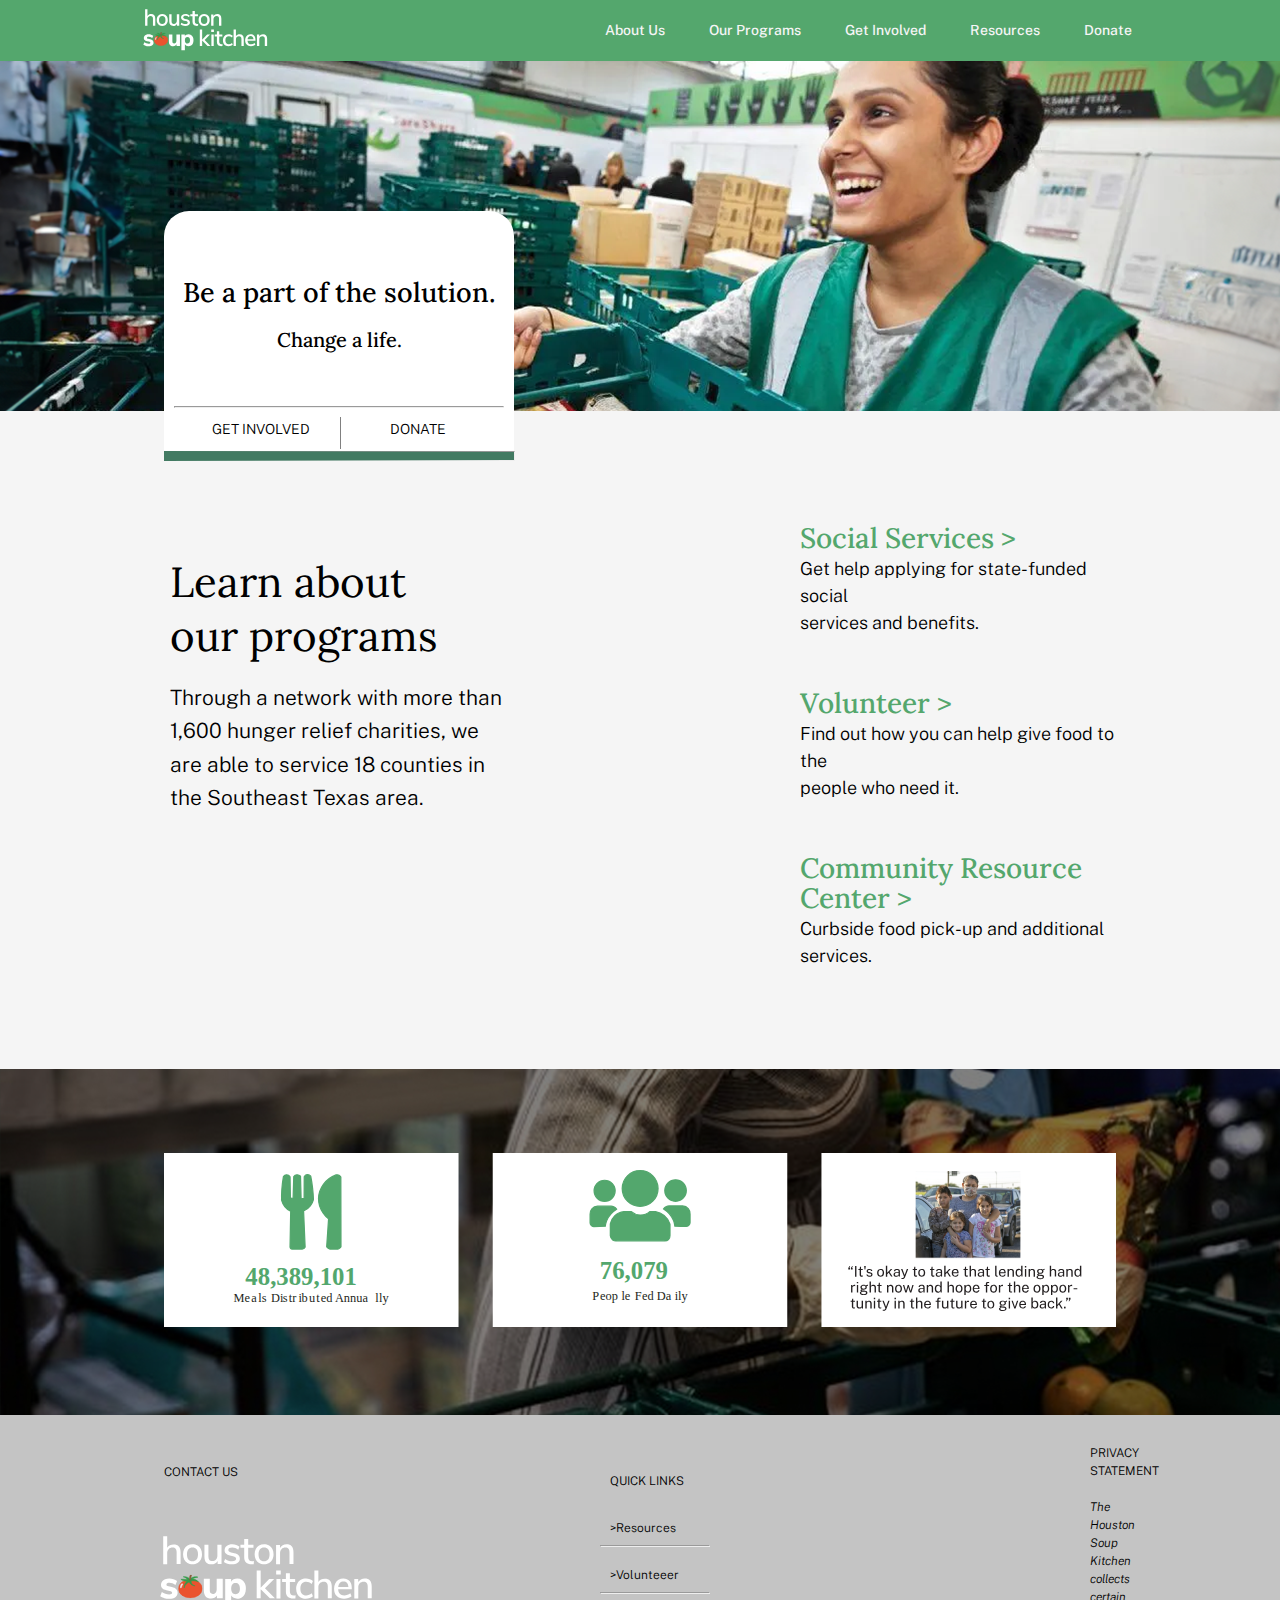
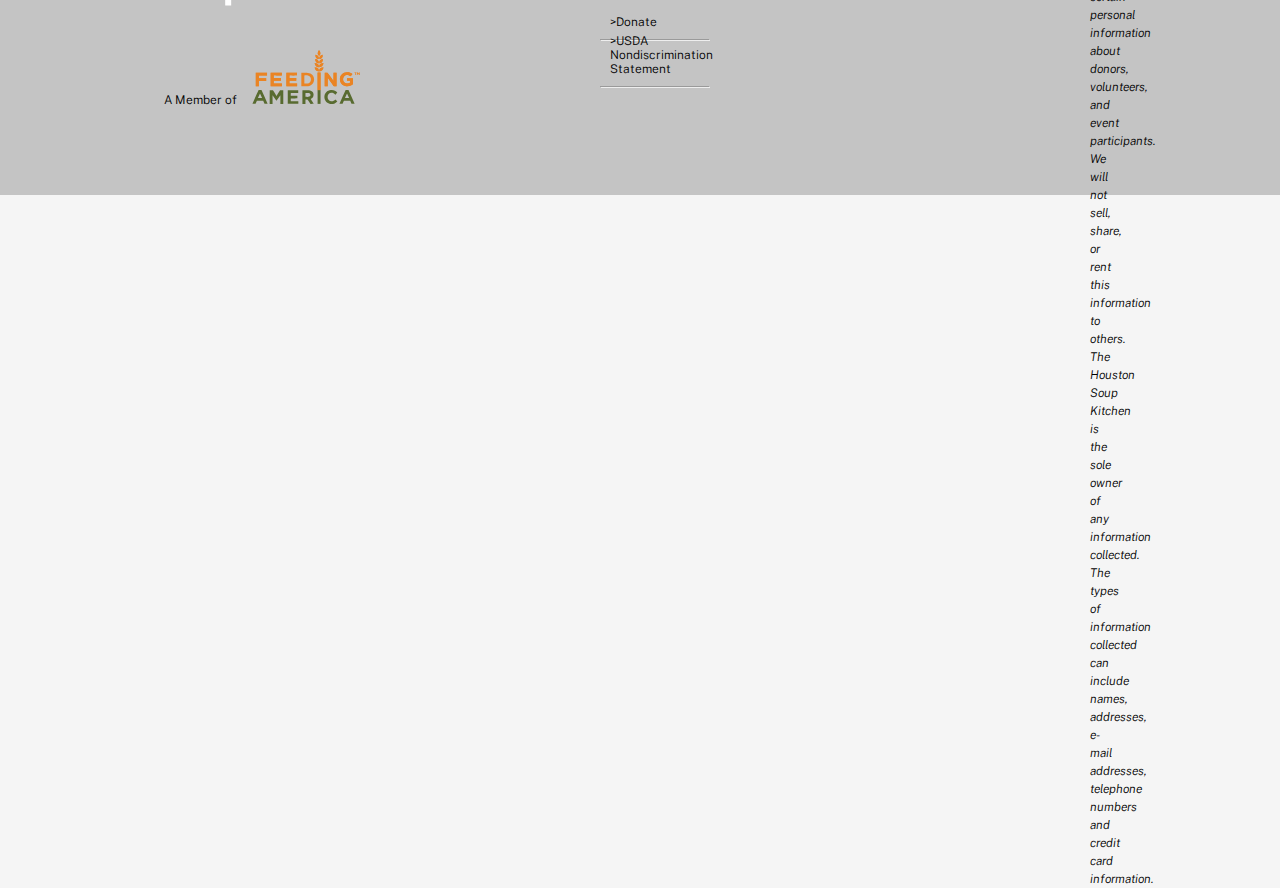
<file: index.html>
<!DOCTYPE html>
<html>
    <head>
        <meta charset="utf-8">
        <title>Houston Soup Kitchen</title>
        <link rel="stylesheet" href="style.css">
    </head>

<body>
    <header>
        <a href="index.html">
            <img class="logo" src="logos/logo_small.svg" alt="logo">
        </a>
        <nav role="navigation">
            <ul id="navlinks">
                <li><a href="about.html">About Us</a></li>
                <li><a href="programs.html">Our Programs</a></li>
                <li><a href="involved.html">Get Involved</a></li>
                <li><a href="resources.html">Resources</a></li>
                <li><a href="donate.html">Donate</a></li>
            </ul>
        </nav>
    </header>

    <div id="bannerimage"></div>

    <div class="box">
        <h3>Be a part of the solution.</h3><br>
        <h4>Change a life.</h4>
        <br><br><br> 
        <hr class="hr">

            <ul class="buttons">
                <li><a href="involved.html">GET INVOLVED</a></li>
                <li><a href="donate.html">DONATE</a></li>
            </ul>
    
            <div class="vl"></div>

    <hr class="hr2">

    </div>

    <div class="middlesection">
        <h2>Learn about 
            <br>our programs</h2><br>

        <p class="prodes">Through a network with more than <br>
            1,600 hunger relief charities, we are
            able to service 18 counties in the Southeast Texas area.
        </p>
    </div>

    <div class="links">

        <p><a href="programs.html#startSS"> Social Services > </a>
                <br> Get help applying for state-funded social<br>
                services and benefits.
            </p>
        <br><br>
        <p><a href="involved.html#startVolunteer"> Volunteer > </a>
                <br> Find out how you can help give food to the <br>
                people who need it.
            </p>
        <br><br>
        <p><a href="resources.html#startCRC"> Community Resource Center > </a>
                <br> Curbside food pick-up and additional services.
            </p>
    </div>

    <div class="nmbr">
        <img class="numbers" src="images/proof.svg" alt="#">

    </div>

    <div id="demobox"></div>
        
    <div class="footer">
        <footer>
            <p>
            <ul>
                <li>CONTACT US</li>
                <li> <img class="logo2" src="logos/logo_small.svg"></li>
                <li> A Member of 
                    <a href="https://www.feedingamerica.org/" target="_blank">
                        <img class="feedlogo" src="logos/feeding-america-vector-logo.svg">
                    </a>
                </li>
            </ul>
        </p>

        <p>
            <ul class="footermid">
                <li><a href="https://www.fns.usda.gov/civil-rights/usda-nondiscrimination-statement-other-fns-programs" target="_blank">
                    >USDA Nondiscrimination Statement</a></li> <hr class="footerline">
                <li><a href="donate.html">>Donate</a></li> <hr class="footerline">
                <li><a href="involved.html#startVolunteer">>Volunteeer </a></li> <hr class="footerline">
                <li><a href="resources.html">>Resources</a></li> <hr class="footerline">
                <li>QUICK LINKS</li>
            </ul>
        </p>


        <p>
            <ul class="priv">
                <li>PRIVACY STATEMENT<br><br>
                    <i>The Houston Soup Kitchen collects certain personal information about donors, volunteers, and event participants. 
                    We will not sell, share, or rent this information to others. The Houston Soup Kitchen is the sole owner of any 
                    information collected. The types of information collected can include names, addresses, e-mail addresses, telephone 
                    numbers and credit card information.</i></li>
            </ul>
        </p>

        </footer>
    </div>

</body>

</html>
</file>
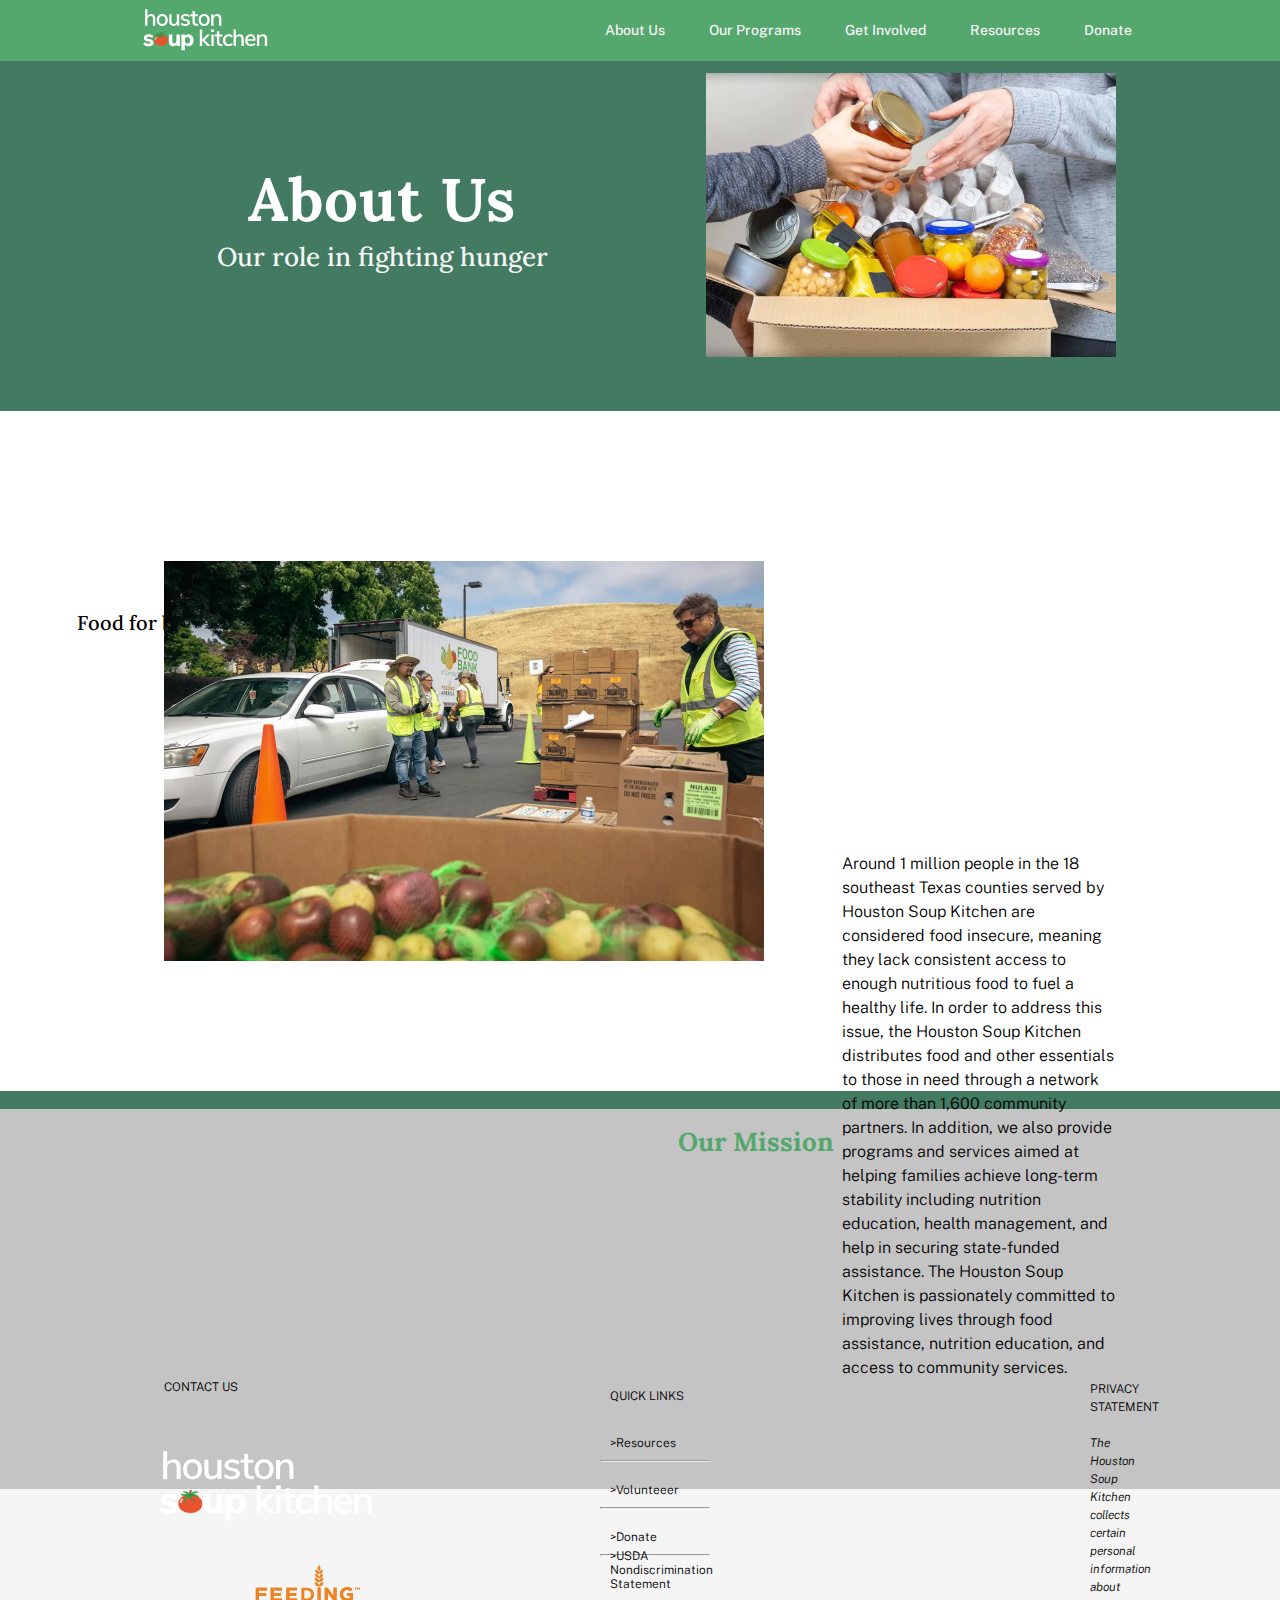
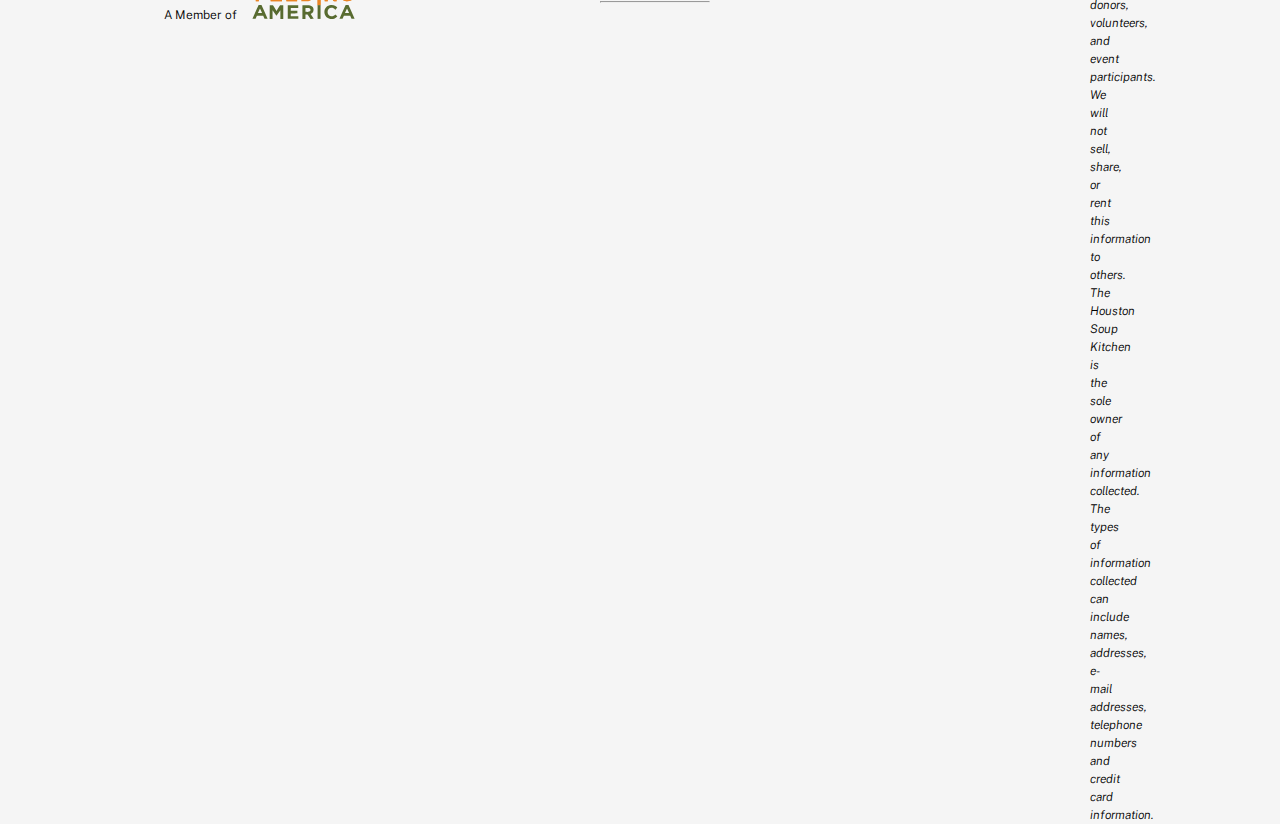
<file: about.html>
<!DOCTYPE html>
<html>
    <head>
        <meta charset="utf-8">
        <title>About Us—Houston Soup Kitchen</title>
        <link rel="stylesheet" href="style.css">
    </head>

<body>
    <header>
        <a href="index.html">
            <img class="logo" src="logos/logo_small.svg" alt="logo">
        </a>
        <nav role="navigation">
            <ul id="navlinks">
                <li><a href="about.html">About Us</a></li>
                <li><a href="programs.html">Our Programs</a></li>
                <li><a href="involved.html">Get Involved</a></li>
                <li><a href="resources.html">Resources</a></li>
                <li><a href="donate.html">Donate</a></li>
            </ul>
        </nav>
    </header>

    <div class="greenbox">
        <h1>About Us</h1>
        <img class="headpic" src="images/National-Food-Bank-Day-1200x834.jpeg" alt="box of food">
        <p class="sub">Our role in fighting hunger</p>
    </div>

    <div class="mid">
        <img class="midpic" src="images/060723-Food-Bank-SKN-CM_20 (1).jpeg" alt="drive through food pick up">
        <h4>Our Mission</h4>
        <br><p class="p1">Food for better lives</p>
        <p class="p2"> Around 1 million people in the 18 southeast Texas counties served by Houston Soup Kitchen are considered food insecure, 
            meaning they lack consistent access to enough nutritious food to fuel a healthy life. In order to address this issue, 
            the Houston Soup Kitchen distributes food and other essentials to those in need through a network of more than 1,600 
            community partners. In addition, we also provide programs and services aimed at helping families achieve long-term 
            stability including nutrition education, health management, and help in securing state-funded assistance.
            The Houston Soup Kitchen is passionately committed to improving lives through food assistance, nutrition education, 
            and access to community services.
        </p>
    </div>

    <div class="whiteout"></div>

    <div id="demobox"><br></div>
        
    <div class="footer">
        <footer>
            <p>
            <ul>
                <li>CONTACT US</li>
                <li> <img class="logo2" src="logos/logo_small.svg"></li>
                <li> A Member of 
                    <a href="https://www.feedingamerica.org/" target="_blank">
                        <img class="feedlogo" src="logos/feeding-america-vector-logo.svg">
                    </a>
                </li>
            </ul>
        </p>

        <p>
            <ul class="footermid">
                <li><a href="https://www.fns.usda.gov/civil-rights/usda-nondiscrimination-statement-other-fns-programs" target="_blank">
                    >USDA Nondiscrimination Statement</a></li> <hr class="footerline">
                <li><a href="donate.html">>Donate</a></li> <hr class="footerline">
                <li><a href="involved.html#startVolunteer">>Volunteeer </a></li> <hr class="footerline">
                <li><a href="resources.html">>Resources</a></li> <hr class="footerline">
                <li>QUICK LINKS</li>
            </ul>
        </p>


        <p>
            <ul class="priv">
                <li>PRIVACY STATEMENT<br><br>
                    <i>The Houston Soup Kitchen collects certain personal information about donors, volunteers, and event participants. 
                    We will not sell, share, or rent this information to others. The Houston Soup Kitchen is the sole owner of any 
                    information collected. The types of information collected can include names, addresses, e-mail addresses, telephone 
                    numbers and credit card information.</i></li>
            </ul>
        </p>

        </footer>
    </div>

</body>

</html>
</file>
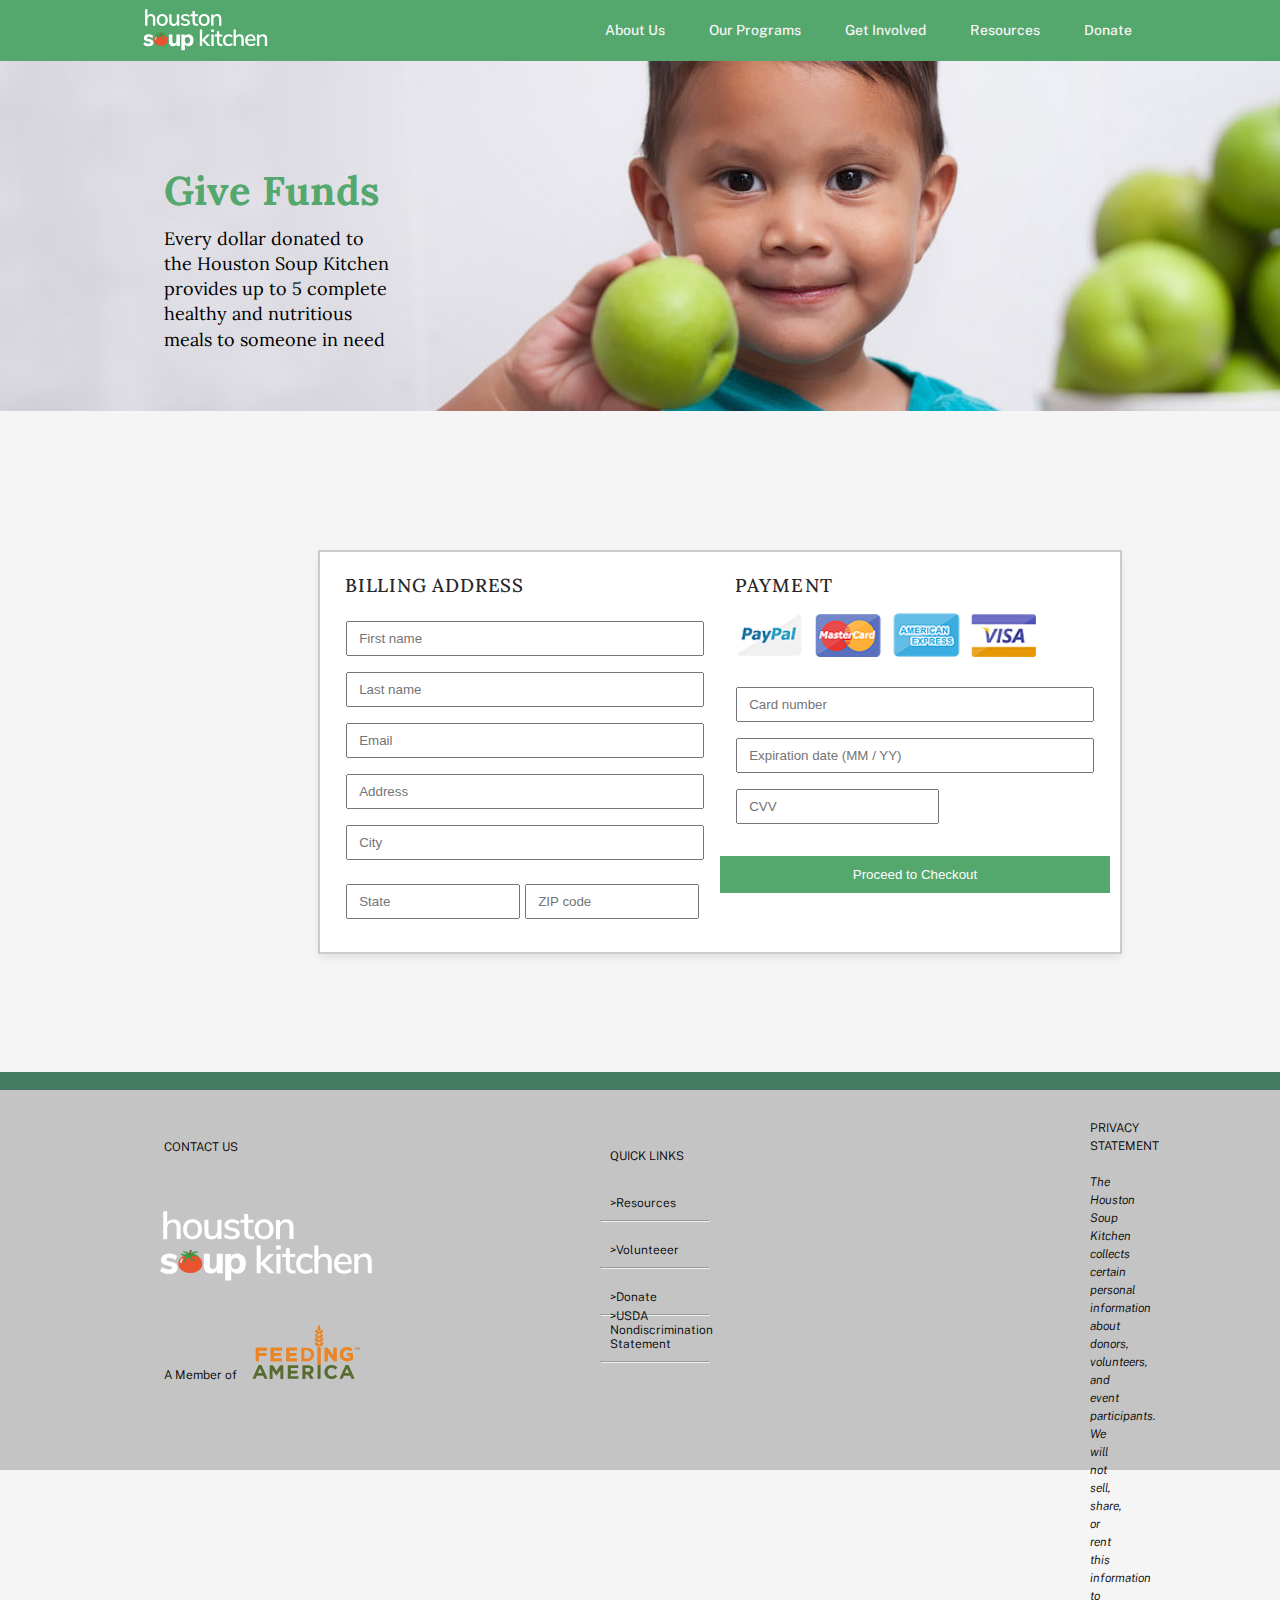
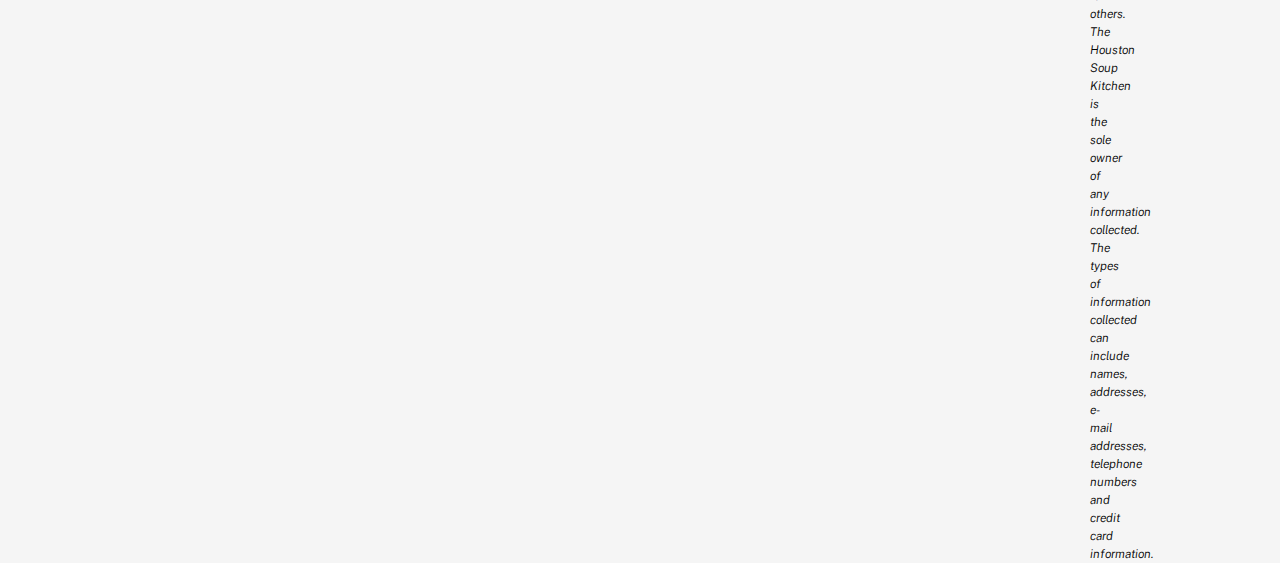
<file: donate.html>
<!DOCTYPE html>
<html>
    <head>
        <meta charset="utf-8">
        <title>Donate—Houston Soup Kitchen</title>
        <link rel="stylesheet" href="style.css">
    </head>

<body>
    <header>
        <a href="index.html">
            <img class="logo" src="logos/logo_small.svg" alt="logo">
        </a>
        <nav role="navigation">
            <ul id="navlinks">
                <li><a href="about.html">About Us</a></li>
                <li><a href="programs.html">Our Programs</a></li>
                <li><a href="involved.html">Get Involved</a></li>
                <li><a href="resources.html">Resources</a></li>
                <li><a href="donate.html">Donate</a></li>
            </ul>
        </nav>
    </header>

    <div class="donatehead">
        <img src="images/donate-banner.png" alt="boy holding apple">
        <h1>Give Funds</h1>
        <h3>Every dollar donated to the Houston Soup Kitchen provides up to 5 complete healthy and nutritious 
            meals to someone in need
        </h3>
    </div>

	<div class="container1">
		<div class="left">
			<h3>BILLING ADDRESS</h3>
			<form>
				<input type="text" name="" placeholder="First name">
                <input type="text" name="" placeholder="Last name">
				<input type="text" name="" placeholder="Email">
				<input type="text" name="" placeholder="Address">
				<input type="text" name="" placeholder="City">

			<div id="zip">
                    <input type="text" name="" placeholder="State">
                    <input type="text" name="" placeholder="ZIP code">

				</div>

			</form>
		</div>

		<div class="right">
			<h3>PAYMENT</h3>
			<form>

				<img src="images/card_img.png" width="300">
				<br><br>

			<input type="text" name="" placeholder="Card number">
				

				<input type="text" name="" placeholder="Expiration date (MM / YY)">
                
				<div id="zip">
					<input type="number" name="" placeholder="CVV">
				</div>
			</form>
			<input type="submit" name="" value="Proceed to Checkout">
		</div>
	</div>





    <div id="demobox"><br></div>

    <div class="footer">
        <footer>
            <p>
            <ul>
                <li>CONTACT US</li>
                <li> <img class="logo2" src="logos/logo_small.svg"></li>
                <li> A Member of 
                    <a href="https://www.feedingamerica.org/" target="_blank">
                        <img class="feedlogo" src="logos/feeding-america-vector-logo.svg">
                    </a>
                </li>
            </ul>
        </p>

        <p>
            <ul class="footermid">
                <li><a href="https://www.fns.usda.gov/civil-rights/usda-nondiscrimination-statement-other-fns-programs" target="_blank">
                    >USDA Nondiscrimination Statement</a></li> <hr class="footerline">
                <li><a href="donate.html">>Donate</a></li> <hr class="footerline">
                <li><a href="involved.html#startVolunteer">>Volunteeer </a></li> <hr class="footerline">
                <li><a href="resources.html">>Resources</a></li> <hr class="footerline">
                <li>QUICK LINKS</li>
            </ul>
        </p>


        <p>
            <ul class="priv">
                <li>PRIVACY STATEMENT<br><br>
                    <i>The Houston Soup Kitchen collects certain personal information about donors, volunteers, and event participants. 
                    We will not sell, share, or rent this information to others. The Houston Soup Kitchen is the sole owner of any 
                    information collected. The types of information collected can include names, addresses, e-mail addresses, telephone 
                    numbers and credit card information.</i></li>
            </ul>
        </p>

        </footer>
    </div>


</body>

</html>
</file>
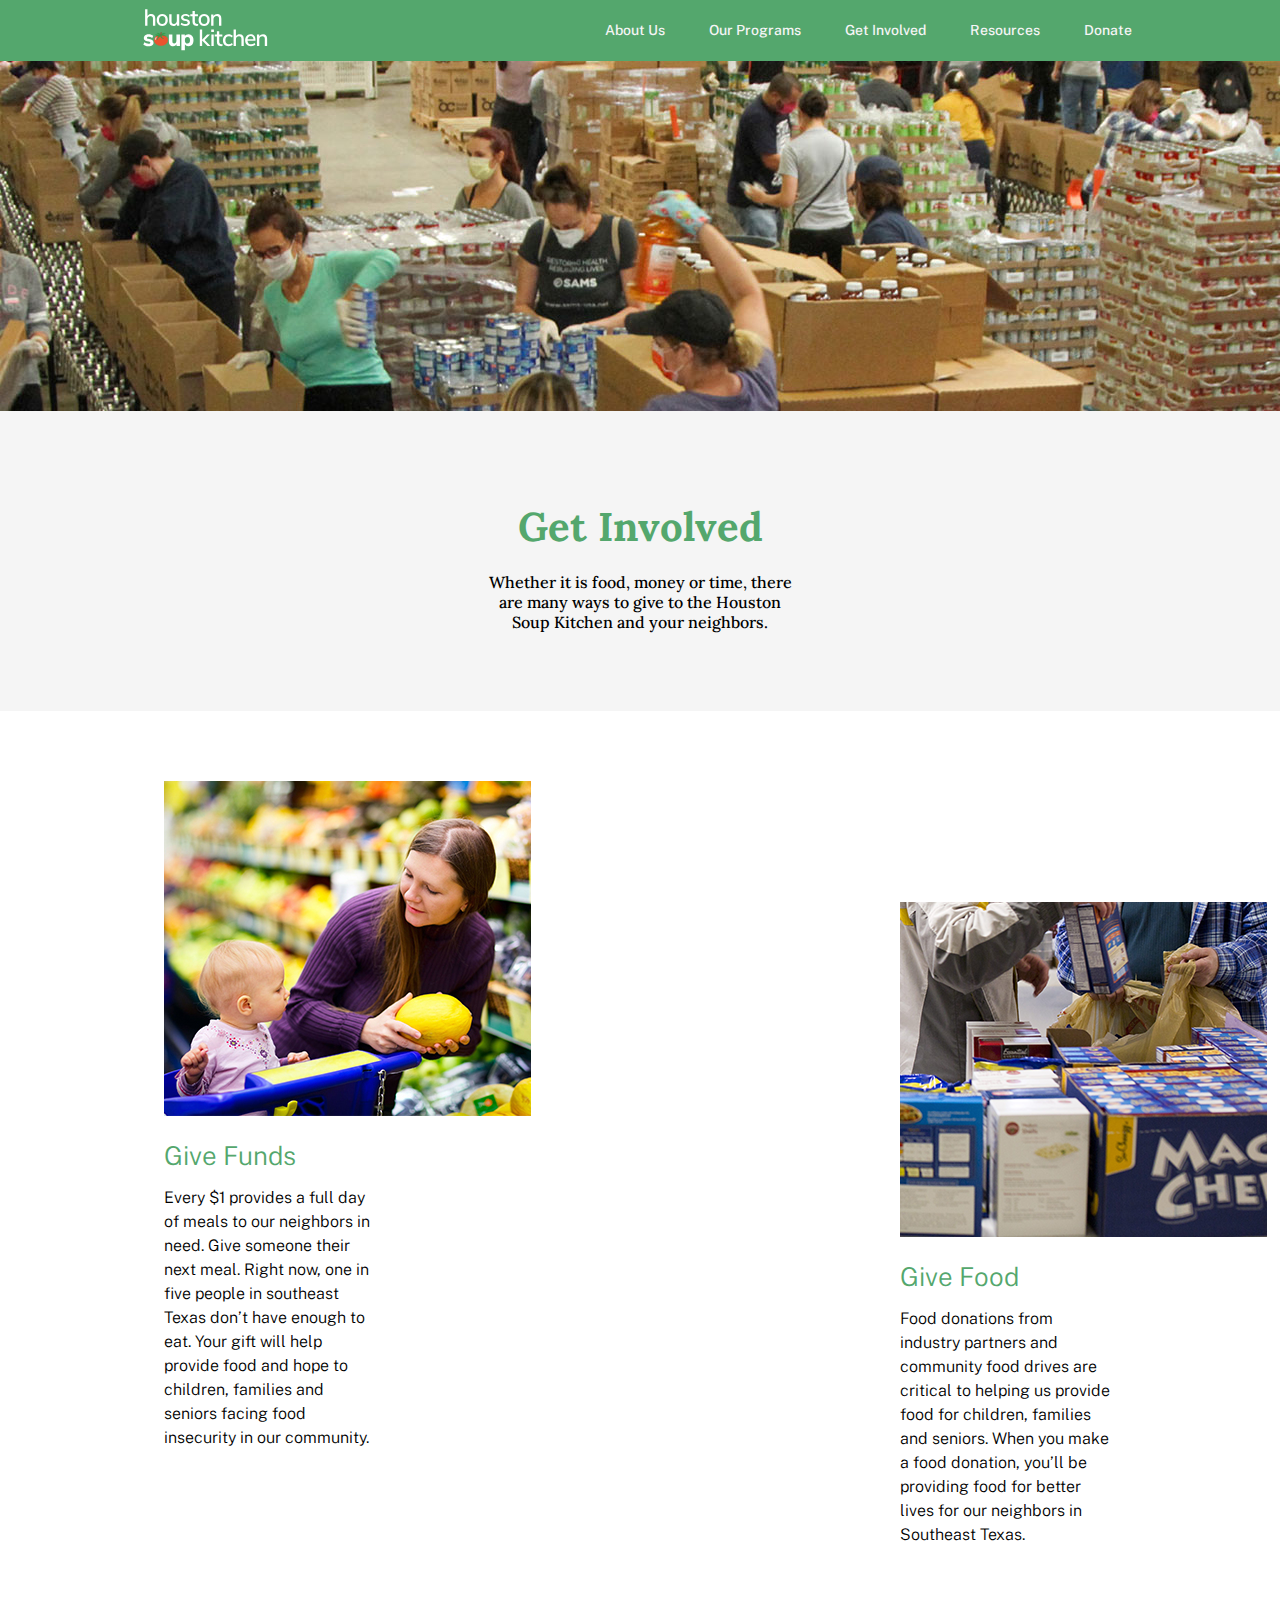
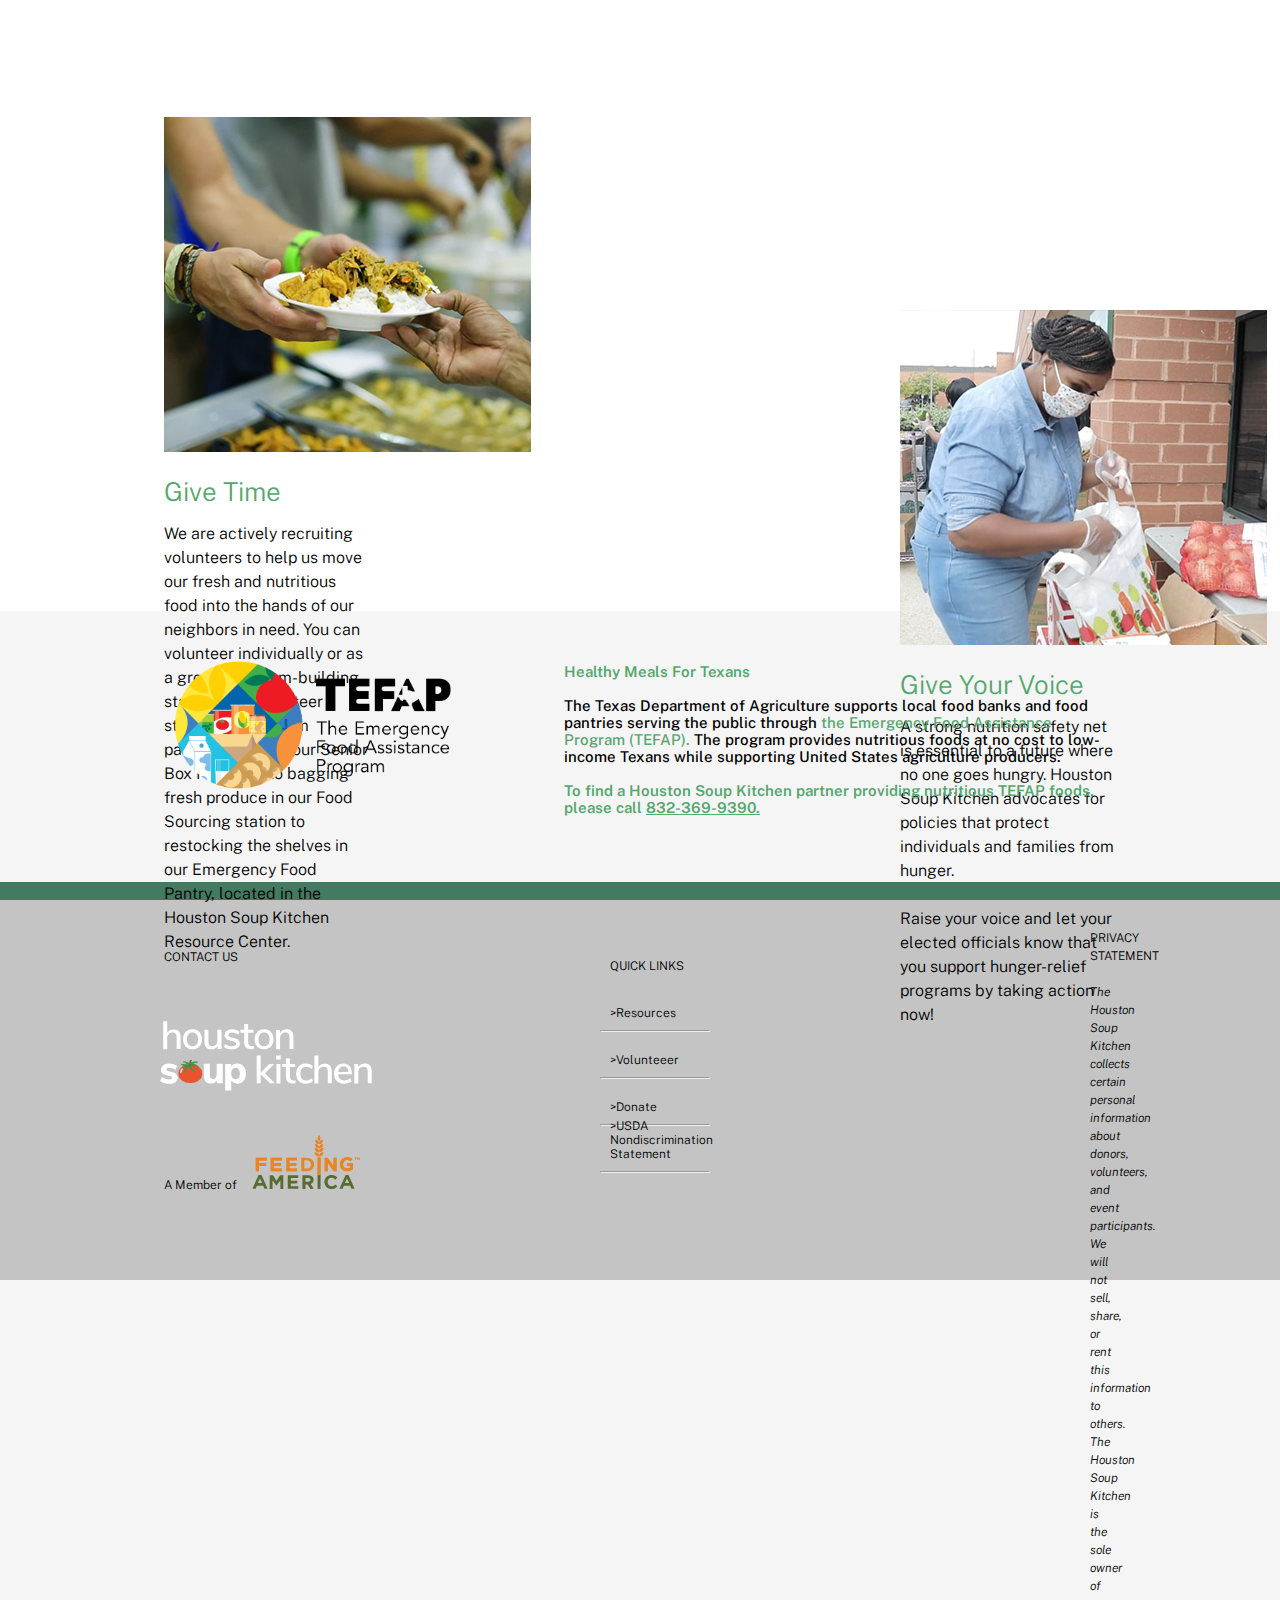
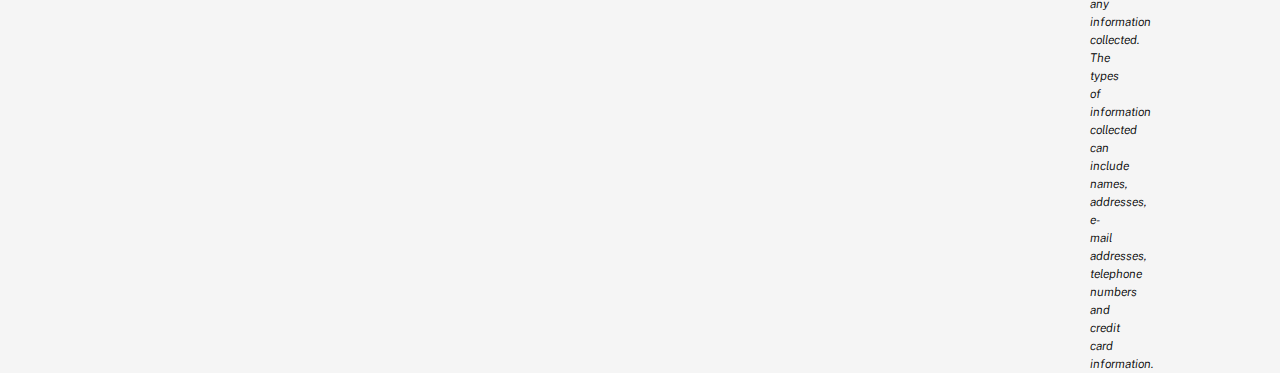
<file: involved.html>
<!DOCTYPE html>
<html>
    <head>
        <meta charset="utf-8">
        <title>Get Involved—Houston Soup Kitchen</title>
        <link rel="stylesheet" href="style.css">
    </head>

<body>
    <header>
        <a href="index.html">
            <img class="logo" src="logos/logo_small.svg" alt="logo">
        </a>
        <nav role="navigation">
            <ul id="navlinks">
                <li><a href="about.html">About Us</a></li>
                <li><a href="programs.html">Our Programs</a></li>
                <li><a href="involved.html">Get Involved</a></li>
                <li><a href="resources.html">Resources</a></li>
                <li><a href="donate.html">Donate</a></li>
            </ul>
        </nav>
    </header>

    <div class="involvedheader">
        <img src="images/cap-oc-food-bank_banner.jpg" alt="food bank workers working">
    </div>

    <div class="involved">
        <h1>Get Involved</h1>
        <h3>Whether it is food, money or time, there are many ways to give to the Houston Soup Kitchen and your neighbors.
        </h3>
    </div>

    <div class="bigrectangle">
        <div class="rectangle1">
            <img src="images/blog_advocacy_buildingbetterlivesthroughnutrition.jpg" alt="mom and baby grocery shopping">
            <h4>Give Funds</h4>
            <p>Every $1 provides a full day of meals to our neighbors in need. Give someone their next meal. Right now, one in five people in 
                southeast Texas don’t have enough to eat. Your gift will help provide food and hope to children, families and seniors facing 
                food insecurity in our community.
            </p>
        </div>

        <div class="rectangle2">
            <img src="images/2018.png" alt="table of food">
            <h4>Give Food</h4>
            <p>Food donations from industry partners and community food drives are critical to helping us provide food for children, families and 
                seniors. When you make a food donation, you’ll be providing food for better lives for our neighbors in Southeast Texas.
            </p>
        </div>

        <div class="rectangle3">
            <img id="startVolunteer" src="images/soup.png" alt="handing giving food">
            <h4>Give Time</h4>
            <p>We are actively recruiting volunteers to help us move our fresh and nutritious food into the hands of our neighbors in need. You can 
                volunteer individually or as a group in a team-building station. Our volunteer stations range from packing boxes in our Senior Box 
                Program, to bagging fresh produce in our Food Sourcing station to restocking the shelves in our Emergency Food Pantry, located in the 
                Houston Soup Kitchen Resource Center.
            </p>
        </div>

        <div class="rectangle4">
            <img src="images/testimonial.png" alt="woman bagging food">
            <h4>Give Your Voice</h4>
            <p>A strong nutrition safety net is essential to a future where no one goes hungry. Houston Soup Kitchen advocates for policies that protect 
                individuals and families from hunger. <br> 
                <br>Raise your voice and let your elected officials know that you support hunger-relief programs by taking action now!
            </p>
        </div>

    </div>
        <div class="tefap">
            <img src="logos/TEFAP_Logo_horizontal.png" alt="The emergency food assistance program logo">
            <p><b class="b1">Healthy Meals For Texans</b>
                <br><br>The Texas Department of Agriculture supports local food banks and food pantries serving the public through <b class="b3">the Emergency Food Assistance 
                Program (TEFAP).</b> The program provides nutritious foods at no cost to low-income Texans while supporting United States agriculture producers.
                <br><br><b class="b2">To find a Houston Soup Kitchen partner providing nutritious TEFAP foods, please call <a class="tel" href="tel: +01-832-369-9390">832-369-9390.</a></b></p>
        </div>

        <div id="demobox"><br></div>

        <div class="footer">
            <footer>
                <p>
                <ul>
                    <li>CONTACT US</li>
                    <li> <img class="logo2" src="logos/logo_small.svg"></li>
                    <li> A Member of 
                        <a href="https://www.feedingamerica.org/" target="_blank">
                            <img class="feedlogo" src="logos/feeding-america-vector-logo.svg">
                        </a>
                    </li>
                </ul>
            </p>
    
            <p>
                <ul class="footermid">
                    <li><a href="https://www.fns.usda.gov/civil-rights/usda-nondiscrimination-statement-other-fns-programs" target="_blank">
                        >USDA Nondiscrimination Statement</a></li> <hr class="footerline">
                    <li><a href="donate.html">>Donate</a></li> <hr class="footerline">
                    <li><a href="#startVolunteer">>Volunteeer </a></li> <hr class="footerline">
                    <li><a href="resources.html">>Resources</a></li> <hr class="footerline">
                    <li>QUICK LINKS</li>
                </ul>
            </p>
    
    
            <p>
                <ul class="priv">
                    <li>PRIVACY STATEMENT<br><br>
                        <i>The Houston Soup Kitchen collects certain personal information about donors, volunteers, and event participants. 
                        We will not sell, share, or rent this information to others. The Houston Soup Kitchen is the sole owner of any 
                        information collected. The types of information collected can include names, addresses, e-mail addresses, telephone 
                        numbers and credit card information.</i></li>
                </ul>
            </p>
    
            </footer>
        </div>
    
    </body>
    
    </html>
</file>
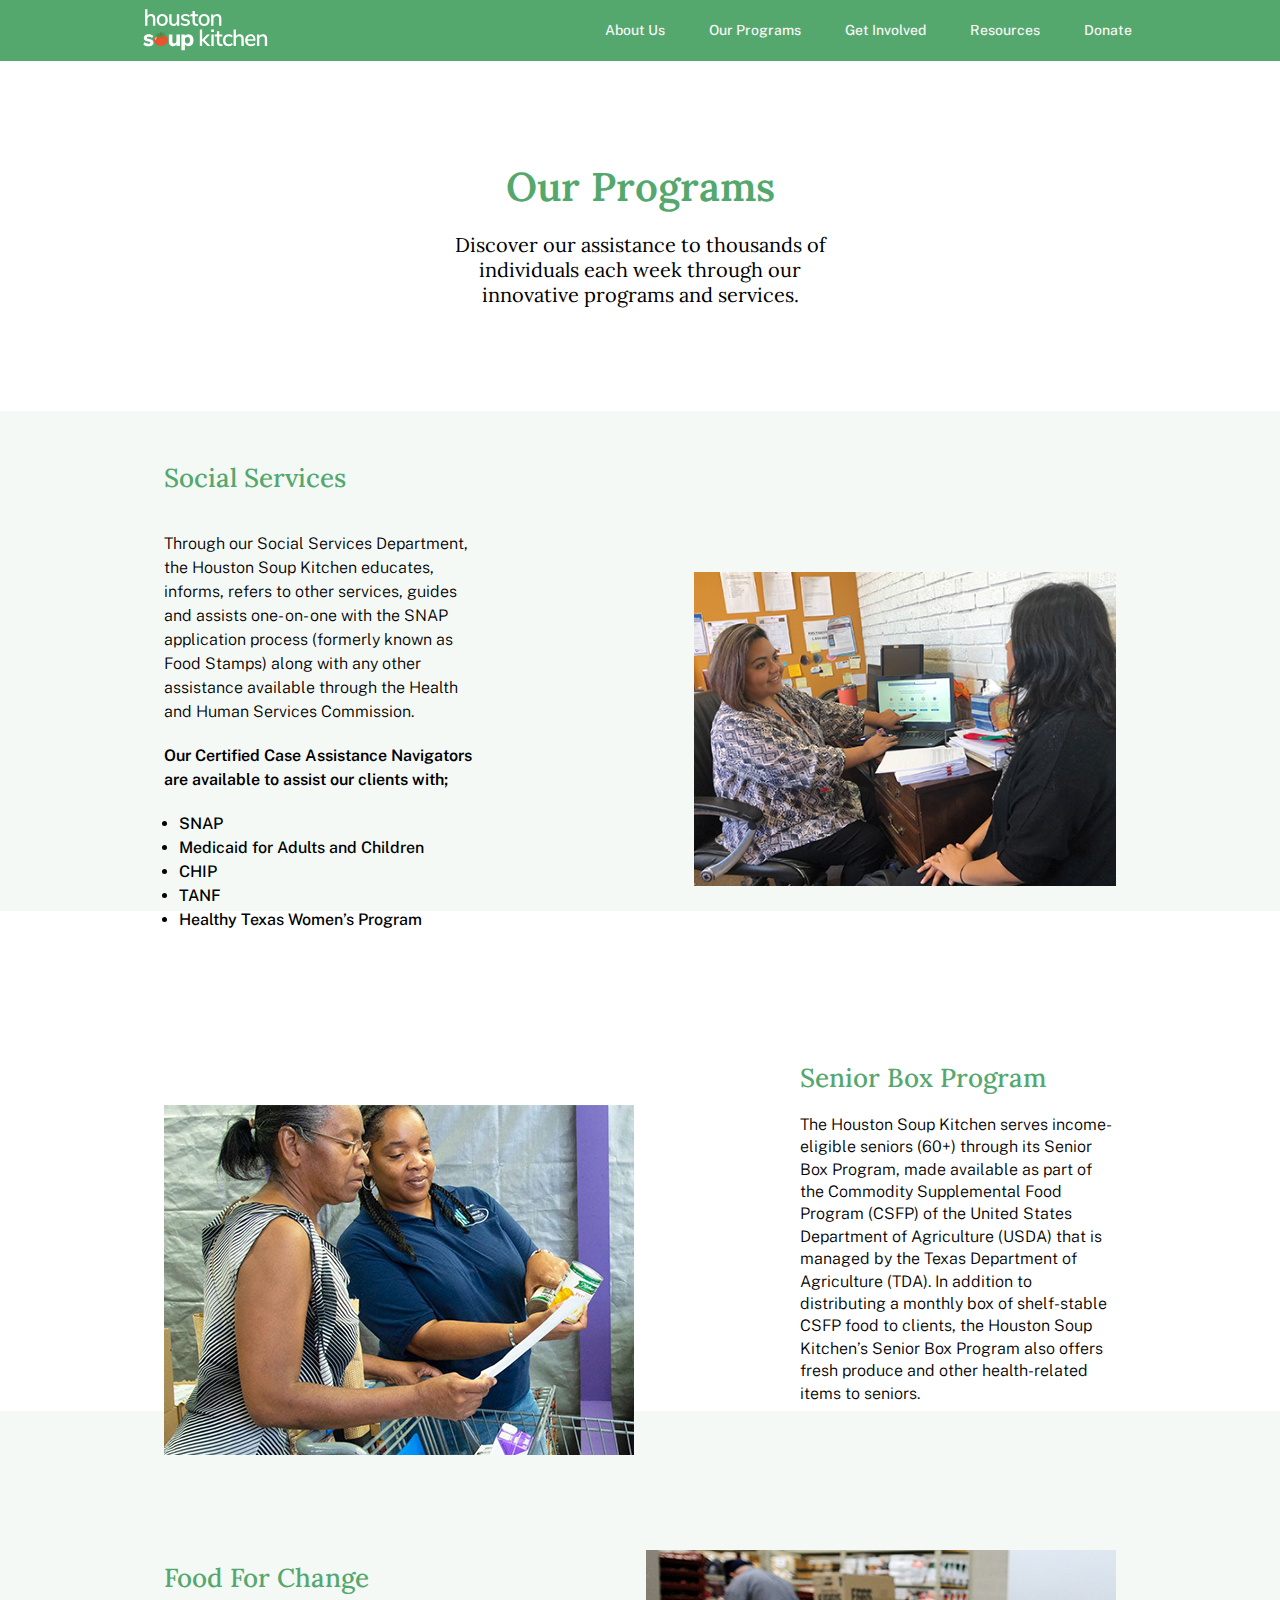
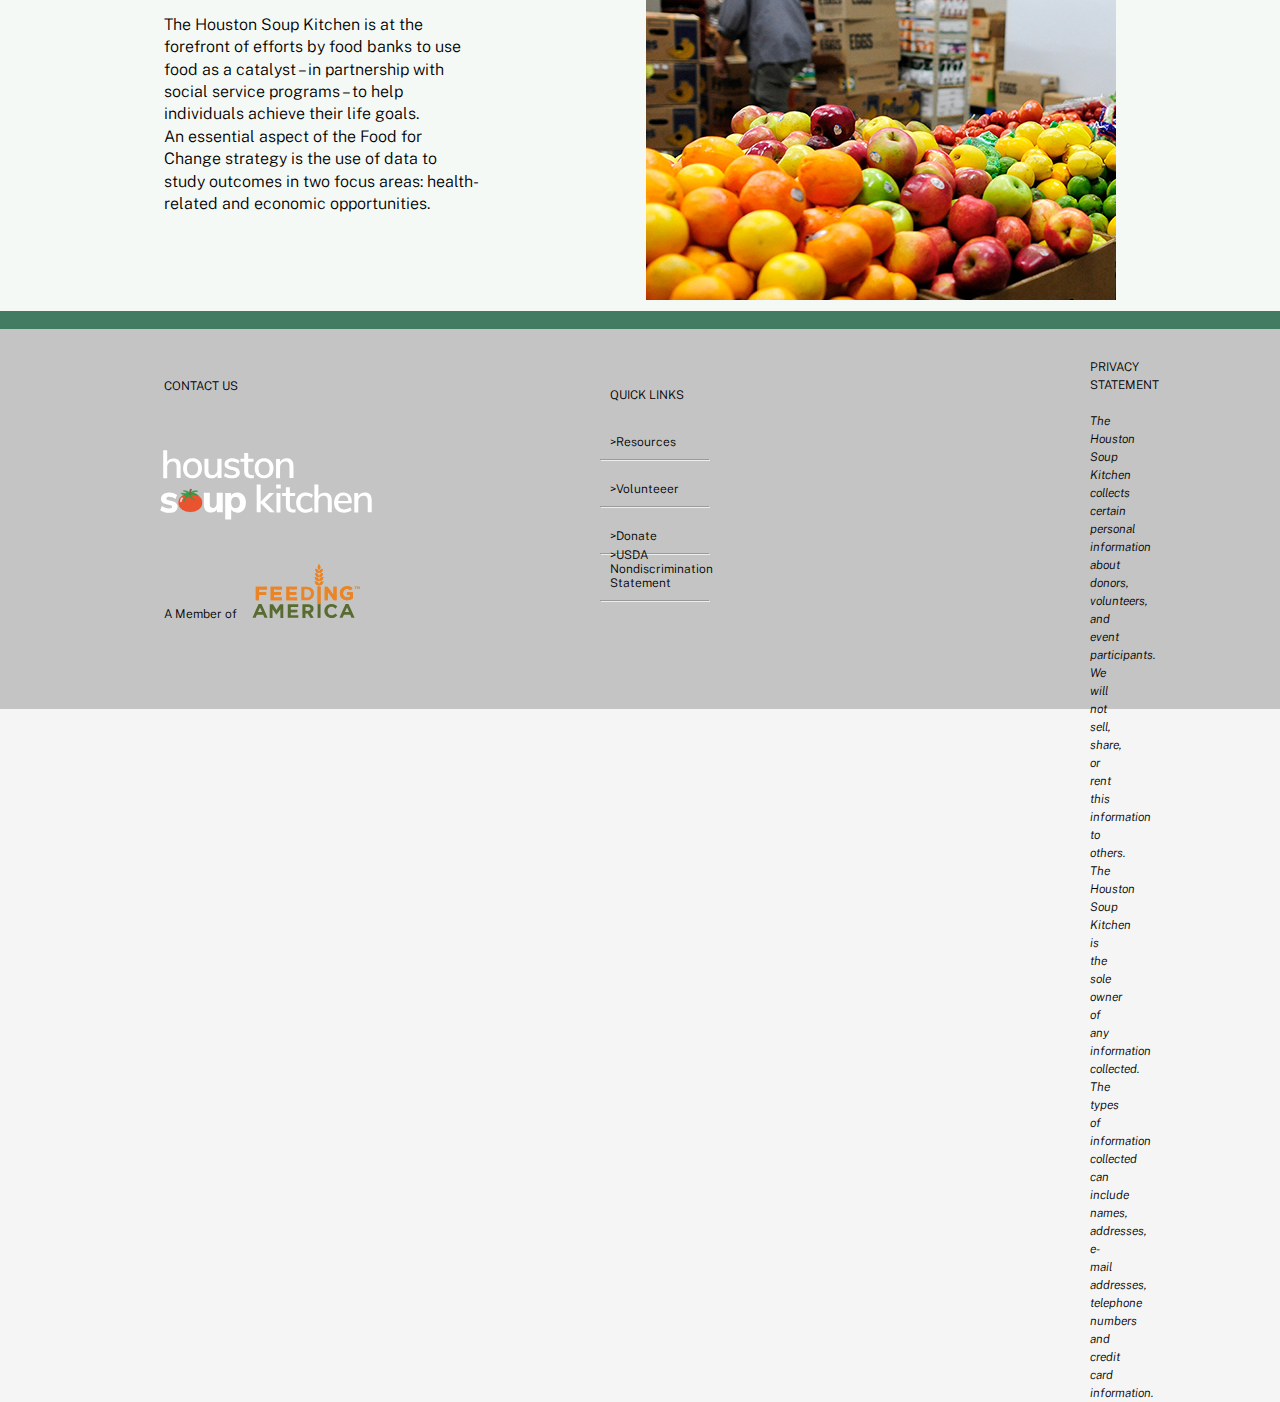
<file: programs.html>
<!DOCTYPE html>
<html>
    <head>
        <meta charset="utf-8">
        <title>Programs—Houston Soup Kitchen</title>
        <link rel="stylesheet" href="style.css">
    </head>

<body>
    <header>
        <a href="index.html">
            <img class="logo" src="logos/logo_small.svg" alt="logo">
        </a>
        <nav role="navigation">
            <ul id="navlinks">
                <li><a href="about.html">About Us</a></li>
                <li><a href="programs.html">Our Programs</a></li>
                <li><a href="involved.html">Get Involved</a></li>
                <li><a href="resources.html">Resources</a></li>
                <li><a href="donate.html">Donate</a></li>
            </ul>
        </nav>
    </header>

    <div class="top">
        <h1>Our Programs</h1>
        <p>Discover our assistance to thousands of individuals each week through our innovative programs 
            and services.
        </p>
    </div>

    <div class="section1">
        <h4 id="startSS" >Social Services</h4><br>
        <p>Through our Social Services Department, the Houston Soup Kitchen educates, informs, refers to other services, 
            guides and assists one- on- one with the SNAP application process (formerly known as Food Stamps) along with 
            any other assistance available through the Health and Human Services Commission.
        </p>
        <p class="p1">Our Certified Case Assistance Navigators are available to assist our clients with;
        </p>
            <p>
            <ul>
                <li>SNAP</li>
                <li>Medicaid for Adults and Children</li>
                <li>CHIP</li>
                <li>TANF</li>
                <li>Healthy Texas Women’s Program </li>
            </ul>
            </p>
            <img class="sec1img" src="images/SOCIAL-SERVICES_IMAGE-scaled.png" alt="a woman providing assistance to another woman">
        </div>

        <div class="section2">
            <h4>Senior Box Program</h4>
            <p>The Houston Soup Kitchen serves income-eligible seniors (60+) through its Senior Box Program, made available as 
                part of the Commodity Supplemental Food Program (CSFP) of the United States Department of Agriculture (USDA) that 
                is managed by the Texas Department of Agriculture (TDA). In addition to distributing a monthly box of shelf-stable 
                CSFP food to clients, the Houston Soup Kitchen’s Senior Box Program also offers fresh produce and other health-related 
                items to seniors.
            </p>
            <img class="sec2img" src="images/seniorproof.png" alt="#">
        </div>

        <div class="section3">
            <h4>Food For Change</h4>
            <p>The Houston Soup Kitchen is at the forefront of efforts by food banks to use food as a catalyst – in partnership with social 
                service programs – to help individuals achieve their life goals.<br>
                An essential aspect of the Food for Change strategy is the use of data to study outcomes in two focus areas: health-related 
                and economic opportunities.
            </p>
            <img class="sec3img" src="images/feeding-florida.png" alt="#">
        </div>

        <div id="demobox"><br></div>
        
    <div class="footer">
        <footer>
            <p>
            <ul>
                <li>CONTACT US</li>
                <li> <img class="logo2" src="logos/logo_small.svg"></li>
                <li> A Member of 
                    <a href="https://www.feedingamerica.org/" target="_blank">
                        <img class="feedlogo" src="logos/feeding-america-vector-logo.svg">
                    </a>
                </li>
            </ul>
        </p>

        <p>
            <ul class="footermid">
                <li><a href="https://www.fns.usda.gov/civil-rights/usda-nondiscrimination-statement-other-fns-programs" target="_blank">
                    >USDA Nondiscrimination Statement</a></li> <hr class="footerline">
                <li><a href="donate.html">>Donate</a></li> <hr class="footerline">
                <li><a href="involved.html#startVolunteer">>Volunteeer </a></li> <hr class="footerline">
                <li><a href="resources.html">>Resources</a></li> <hr class="footerline">
                <li>QUICK LINKS</li>
            </ul>
        </p>


        <p>
            <ul class="priv">
                <li>PRIVACY STATEMENT<br><br>
                    <i>The Houston Soup Kitchen collects certain personal information about donors, volunteers, and event participants. 
                    We will not sell, share, or rent this information to others. The Houston Soup Kitchen is the sole owner of any 
                    information collected. The types of information collected can include names, addresses, e-mail addresses, telephone 
                    numbers and credit card information.</i></li>
            </ul>
        </p>

        </footer>
    </div>

</body>

</html>
</file>
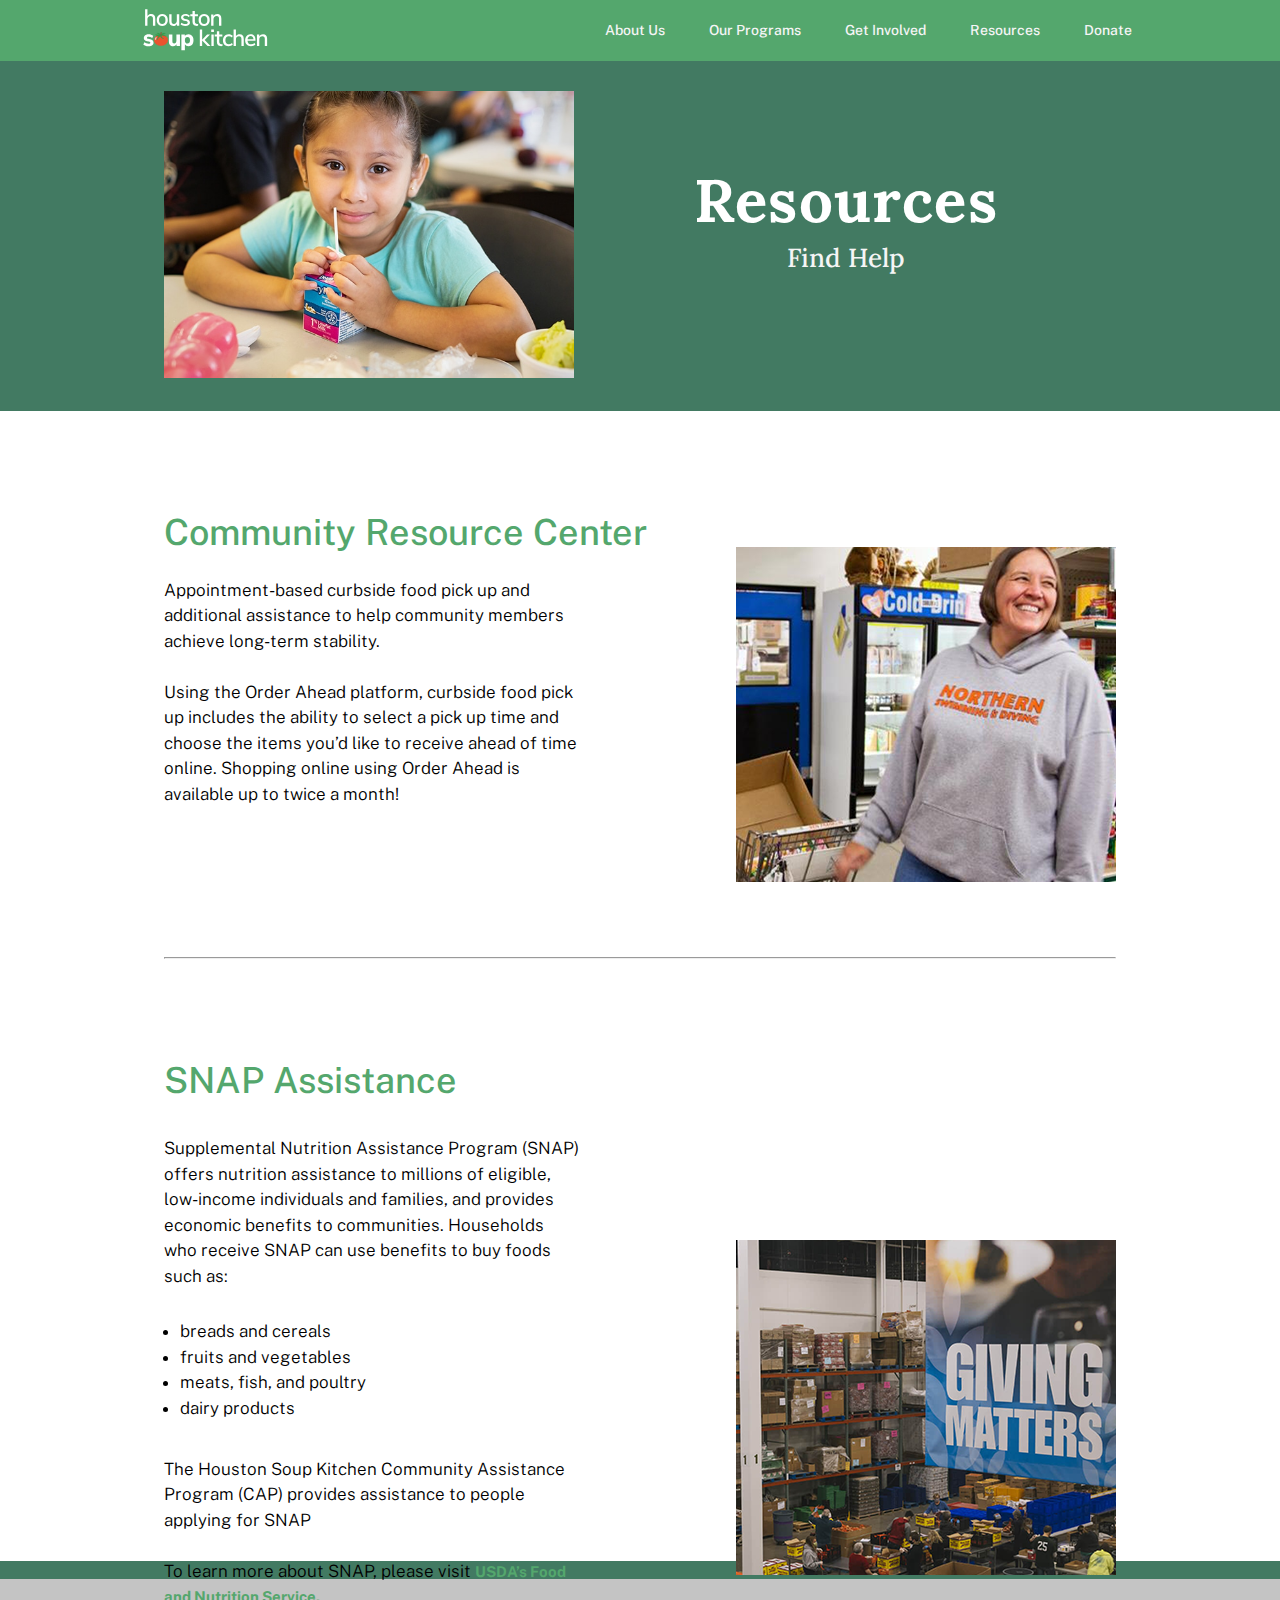
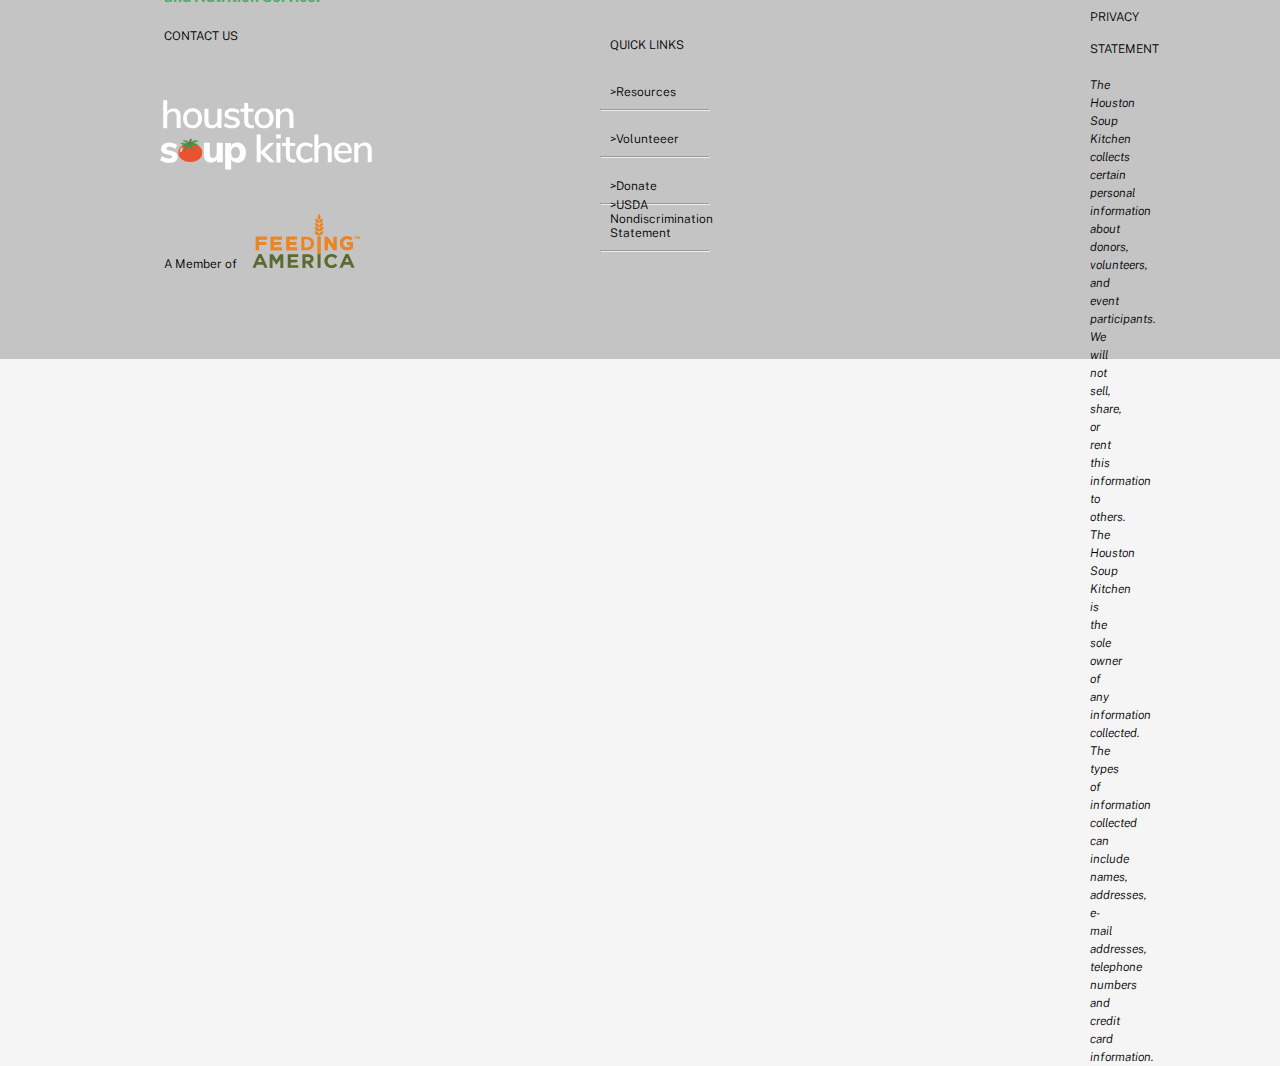
<file: resources.html>
<!DOCTYPE html>
<html>
    <head>
        <meta charset="utf-8">
        <title>Resources—Houston Soup Kitchen</title>
        <link rel="stylesheet" href="style.css">
    </head>

<body>
    <header>
        <a href="index.html">
            <img class="logo" src="logos/logo_small.svg" alt="logo">
        </a>
        <nav role="navigation">
            <ul id="navlinks">
                <li><a href="about.html">About Us</a></li>
                <li><a href="programs.html">Our Programs</a></li>
                <li><a href="involved.html">Get Involved</a></li>
                <li><a href="resources.html">Resources</a></li>
                <li><a href="donate.html">Donate</a></li>
            </ul>
        </nav>
    </header>

    <div class="greenbox2">
        <img src="images/NTFB_Child_Hunger.jpg" alt="girl drinking milk">
        <h1>Resources</h1>
        <h2 class="sub2">Find Help</h2>
    </div>

    <div class="resourcesmid">

        <div class="rmid1">
            <h4 id="startCRC">Community Resource Center</h4>
            <p>Appointment-based curbside food pick up and additional assistance to help community members achieve long-term stability.<br>
            <br>Using the Order Ahead platform, curbside food pick up includes the ability to select a pick up time and choose the items you’d 
            like to receive ahead of time online. Shopping online using Order Ahead is available up to twice a month!
            </p>
            <img src="images/client.png" alt="client at pantry">
        </div>

        <hr class="line"></hr>

        <div class="rmid2">
            <h4>SNAP Assistance</h4>
            <p>Supplemental Nutrition Assistance Program (SNAP) offers nutrition assistance to millions of eligible, low-income individuals and 
               families, and provides economic benefits to communities. Households who receive SNAP can use benefits to buy foods such as:
            </p>
            <ul>
               <li>breads and cereals</li>
               <li>fruits and vegetables</li>
               <li>meats, fish, and poultry</li>
               <li>dairy products</li>
            </ul>
            <p><br>The Houston Soup Kitchen Community Assistance Program (CAP) provides assistance to people applying for SNAP<br>
               <br>To learn more about SNAP, please visit 
               <a class="b3" href="https://www.fns.usda.gov/snap/supplemental-nutrition-assistance-program" target="_blank">
                    <b>USDA’s Food and Nutrition Service.</b></a>
           </p>

             <img src="images/643.png" alt="giving matters">
      </div>

    </div>

    <div id="demobox"><br></div>

    <div class="footer">
        <footer>
            <p>
            <ul>
                <li>CONTACT US</li>
                <li> <img class="logo2" src="logos/logo_small.svg"></li>
                <li> A Member of 
                    <a href="https://www.feedingamerica.org/" target="_blank">
                        <img class="feedlogo" src="logos/feeding-america-vector-logo.svg">
                    </a>
                </li>
            </ul>
        </p>

        <p>
            <ul class="footermid">
                <li><a href="https://www.fns.usda.gov/civil-rights/usda-nondiscrimination-statement-other-fns-programs" target="_blank">
                    >USDA Nondiscrimination Statement</a></li> <hr class="footerline">
                <li><a href="donate.html">>Donate</a></li> <hr class="footerline">
                <li><a href="involved.html#startVolunteer">>Volunteeer </a></li> <hr class="footerline">
                <li><a href="resources.html">>Resources</a></li> <hr class="footerline">
                <li>QUICK LINKS</li>
            </ul>
        </p>


        <p>
            <ul class="priv">
                <li>PRIVACY STATEMENT<br><br>
                    <i>The Houston Soup Kitchen collects certain personal information about donors, volunteers, and event participants. 
                    We will not sell, share, or rent this information to others. The Houston Soup Kitchen is the sole owner of any 
                    information collected. The types of information collected can include names, addresses, e-mail addresses, telephone 
                    numbers and credit card information.</i></li>
            </ul>
        </p>

        </footer>
    </div>

</body>

</html>
</file>
<file: style.css>
@import url('https://fonts.googleapis.com/css2?family=Public+Sans&display=swap');
@import url('https://fonts.googleapis.com/css2?family=Lora&family=Public+Sans&display=swap');
@import url('https://fonts.googleapis.com/css2?family=Lora:wght@700&family=Public+Sans&display=swap');
@import url('https://fonts.googleapis.com/css2?family=Lora:wght@500&family=Public+Sans&display=swap');
@import url('https://fonts.googleapis.com/css2?family=Public+Sans:wght@600&display=swap');
@import url('https://fonts.googleapis.com/css2?family=Public+Sans:wght@300&display=swap');

*{
    box-sizing: border-box;
    margin: 0;
    padding: 0;
}






/* navigation bar */

#navlinks li>a {
    font-family: "Public Sans", Geneva, Verdana, sans-serif;
    font-weight: 500;
    font-size: 14px;
    color: #f5f5f5;
    text-decoration: none;
}

header{
    display: flex;
    justify-content: space-between;
    align-items: center;
    padding: 5px 10%;
    background-color: #54a76d;
}

.logo{
    cursor: pointer;
    width: 48%;
    height: 48%;
    margin-bottom: -5px;
}

#navlinks{
    list-style: none;
}

#navlinks li{
    display: inline-block;
    padding: 0px 20px;
}

#navlinks li a {
    transition: all 0.3s ease 0s;
}

#navlinks li a:hover {
    color: #8363a6;
}






/* index pg */

#bannerimage{
    width: 100%;
    background-image: url(images/cargill.png);
    height: 400px;
    background-position: top;
    background-repeat: no-repeat;
    object-fit: cover;
}

.box{
    background-color: white;
    margin: -250px 164px;
    padding: 10px;
    width: 350px;
    box-sizing: border-box;
    height: 244px;
    border-radius: 25px 25px 0 0;
}

.box h3 {font-family: Lora, Georgia, 'Times New Roman', Times, serif;
    font-weight: 500;
    font-size: 27px;
    text-align: center;
    padding-top: 54px;
}

.box h4 {font-family: Lora, Georgia, 'Times New Roman', Times, serif;
    font-weight: 500;
    font-size: 20px;
    text-align: center;
}

body {background-color: #f5f5f5;}

.buttons {cursor: pointer;
    list-style: none;
}

.buttons li {align-items: center;
    justify-content: space-evenly;
    display: inline-block;
    padding: 12px 38px;
}

.buttons li>a {
    font-family: "Public Sans", Geneva, Verdana, sans-serif;
    font-weight: 300;
    font-size: 14px;
    text-decoration: none;
    color: black;
    line-height: 1.4em;
}

.buttons li a {
    transition: all 0.3s ease 0s;
}

.buttons li a:hover {
    color: #54a76d;
}

.vl {
    border-left: 1px solid grey;
    height: 32px;
    position:absolute;
    left: 340px;
    top: 417px;
}

.hr {margin: 0;
}

.hr2 {border-left: 350px solid #427a62;
    height: 10px;
    position: relative;
    left: -10px;
}


.middlesection {padding-top: 350px;
    padding-left: 170px;
    padding-bottom: 100px;
}

h2 {font-family: Lora, Georgia, 'Times New Roman', Times, serif;
    font-weight: 400;
    font-size: 42px;
}

.prodes {font-family: "Public Sans", Geneva, Verdana, sans-serif;
    font-weight: 300;
    font-size: 21px;
    line-height: 1.6em;
    box-sizing: content-box;
    width: 340px;
}

.links {font-family: "Public Sans", Geneva, Verdana, sans-serif;
    font-weight: 300;
    font-size: 18px;
    margin-top: -390px;
    margin-left: 800px;
    margin-right: 150px;
    line-height: 1.5em;
    margin-bottom: 100px;
}

.links a {font-family: Lora, Georgia, 'Times New Roman', Times, serif;
    font-weight: 500;
    font-size: 28px;
    text-decoration: none;
    color: #54a76d;
    padding-bottom: 10px;
}

.links a {
    transition: all 0.3s ease 0s;
}

.links a:hover {
    color: #8363a6;
}

.numbers {margin: 84px 164px;}

.nmbr {background-image: url(images/Food-bank.png);
    background-repeat: no-repeat;
    background-color: #427a62;
    object-fit: cover;
}






/* footer */

#demobox {
    background-color: #427a62 ;
  }

.footer{background-color: #c4c4c4;
    height: 380px;

}

.footer li {font-family: "Public Sans", Geneva, Verdana, sans-serif;
    font-weight: 300;
    font-size: 12px;
    padding-left: 164px;
    padding-top: 50px;
}

.logo2 {width: 22%;
    height: 20%;
    margin-left: -30px;

}

.feedlogo {cursor: pointer;
    width: 10%;
    height: 10%;
    margin-left: 10px;
    margin-top: -20px;
    vertical-align: baseline;
}

.footermid li {font-family: "Public Sans", Geneva, Verdana, sans-serif;
    font-weight: 300;
    font-size: 12px;
    list-style: none;
    box-sizing: content-box;
    margin: -83px 550px 0 600px;
    padding: 10px;
}

.footermid li>a {text-decoration: none;
    color: black;
    transition: all 0.3s ease 0s;
}

.footermid li a:hover {
    color: #54a76d;
}

.footerline {margin: 0 570px 0 600px;
}

.priv li {font-family: "Public Sans", Geneva, Verdana, sans-serif;
    font-weight: 300;
    font-size: 12px;
    box-sizing: content-box;
    list-style: none;
    display: block;
    margin: -180px 164px 0 1090px;
    padding: 0;
    line-height: 1.5em;
}






/* about */

.greenbox {height: 350px;
    background-color: #427a62;
    position: relative;
}

.greenbox>h1 {font-family: Lora, Georgia, 'Times New Roman', Times, serif;
    font-weight: 700;
    font-size: 60px;
    text-decoration: none;
    color: white;
    margin: 0 680px 0 164px;
    padding-top: 100px;
    text-align: center;
    letter-spacing: .02em;
}

.sub {font-family: Lora, Georgia, 'Times New Roman', Times, serif;
    font-weight: 500;
    font-size: 26px;
    text-decoration: none;
    margin-left: 164px;
    margin-right: 680px;
    text-align: center ;
    color: #f5f5f5;
    line-height: 1.5em;
}

.headpic{width: 32%;
    margin-right: 164px;
    margin-top: -164px;
    float: right;
}

.mid {background-color: white;
    height: 500px;
}

.midpic{height: 80%;
    margin-left: 164px;
    margin-top: 150px;
}

.mid>h4 {font-family: Lora, Georgia, 'Times New Roman', Times, serif;
    font-weight: 700;
    font-size: 26px;
    float: right;
    margin: 160px 446px 0 0;
    color: #54a76d;
}

.p1 {font-family: Lora, Georgia, 'Times New Roman', Times, serif;
    font-weight: 500;
    font-size: 20px;
    float: right;
    margin: -355px 410px 0 0;
}

.p2 {font-family: "Public Sans", Geneva, Verdana, sans-serif;
    font-weight: 300;
    font-size: 16px;
    float: right;
    margin: -306px 164px 0 842px;
    line-height: 1.5em;
}

.whiteout {background-color: white;
    height: 180px;
}






/* programs */

.top {background-color: white;
    height: 350px;
}

.top>h1 {font-family: Lora, Georgia, 'Times New Roman', Times, serif;
    font-weight: 600;
    font-size: 40px;
    text-align: center;
    margin: 0 164px;
    padding-top: 100px;
    color: #54a76d;
}

.top>p {font-family: Lora, Georgia, 'Times New Roman', Times, serif;
    font-weight: 400;
    font-size: 20px;
    margin: 0 450px;
    text-align: center;
    padding-top: 20px;
}

.section1 {background-color: #f5f9f6;
    height: 500px;
}

.section1>h4 {font-family: Lora, Georgia, 'Times New Roman', Times, serif;
    font-weight: 500;
    font-size: 26px;
    margin: 0 800px 0 164px;
    padding-top: 50px;
    color: #54a76d;
}

.section1>p{font-family: "Public Sans", Geneva, Verdana, sans-serif;
    font-weight: 300;
    font-size: 16px;
    margin: 0 800px 0 164px;
    padding-top: 20px;
    line-height: 1.5em;
}

.section1 .p1{font-family: "Public Sans", Geneva, Verdana, sans-serif;
    font-weight: 600;
    font-size: 16px;
    margin: 0 800px 0 164px;
    padding-top: 20px;
    padding-bottom: 20px;
    line-height: 1.5em;
}

.section1>ul {font-family: "Public Sans", Geneva, Verdana, sans-serif;
    font-weight: 500;
    font-size: 16px;
    margin: 0 800px 0 164px;
    padding-top: 30px;
    line-height: 1.5em;
    padding-left: 15px;
}

.sec1img {width: 33%;
    margin: -380px 164px 0 800px;
    float: right;
}

.section2 {background-color: white;
    height: 500px;
}

.section2>h4 {font-family: Lora, Georgia, 'Times New Roman', Times, serif;
    font-weight: 500;
    font-size: 26px;
    margin: 0 164px 0 800px;
    padding-top: 150px;
    color: #54a76d;
}

.section2>p{font-family: "Public Sans", Geneva, Verdana, sans-serif;
    font-weight: 300;
    font-size: 16px;
    margin: 0 164px 0 800px;
    padding-top: 20px;
    line-height: 1.4em;
}

.sec2img {margin: -300px 0 0 164px;
}

.section3 {background-color: #f5f9f6;
    height: 500px;
}

.section3>h4 {font-family: Lora, Georgia, 'Times New Roman', Times, serif;
    font-weight: 500;
    font-size: 26px;
    margin: 0 800px 0 164px;
    padding-top: 150px;
    color: #54a76d;
}

.section3>p{font-family: "Public Sans", Geneva, Verdana, sans-serif;
    font-weight: 300;
    font-size: 16px;
    margin: 0 800px 0 164px;
    padding-top: 20px;
    line-height: 1.4em;
}

.sec3img {margin: -265px 164px 0 800px;
    float: right;
}






/* involved */

.involvedheader {height: 350px;
    width: 500px;
    object-fit: cover;
}

.involved {height: 300px;
}

.involved>h1 {text-align: center;
    margin: 0px 480px 20px 480px;
    font-family: Lora, Georgia, 'Times New Roman', Times, serif;
    font-weight: 700;
    font-size: 40px;
    padding-top: 90px;
    color: #54a76d;
}

.involved>h3 {text-align: center;
    margin: 0 480px;
    font-family: Lora, Georgia, 'Times New Roman', Times, serif;
    font-weight: 500;
    font-size: 16px;
    text-decoration: none;
}

.bigrectangle {background-color: white;
    height: 1500px;
}

.rectangle1 {margin: 0 164px;
    padding-top: 70px;
    overflow: hidden;
}

.rectangle1>h4 {margin-right: 745px;
    font-family: "Public Sans", Geneva, Verdana, sans-serif;
    font-weight: 300;
    font-size: 26px;
    padding: 20px 0 15px 0;
    color: #54a76d;
    overflow: hidden;
}

.rectangle1>p {margin-right: 745px;
    font-family: "Public Sans", Geneva, Verdana, sans-serif;
    font-weight: 300;
    font-size: 16px;
    line-height: 1.5em;
    overflow: hidden;
}

.rectangle2 {margin: -548px 164px 0 900px;
    align-content: right;
}

.rectangle2>h4 {font-family: "Public Sans", Geneva, Verdana, sans-serif;
    font-weight: 300;
    font-size: 26px;
    padding: 20px 0 15px 0;
    color: #54a76d;
    overflow: hidden;
}

.rectangle2>p {font-family: "Public Sans", Geneva, Verdana, sans-serif;
    font-weight: 300;
    font-size: 16px;
    line-height: 1.5em;
    overflow: hidden;
}

.rectangle3 {margin: 0 164px;
    padding-top: 170px;
    overflow: hidden;
}

.rectangle3>h4 {margin-right: 745px;
    font-family: "Public Sans", Geneva, Verdana, sans-serif;
    font-weight: 300;
    font-size: 26px;
    padding: 20px 0 15px 0;
    color: #54a76d;
    overflow: hidden;
}

.rectangle3>p {margin-right: 745px;
    font-family: "Public Sans", Geneva, Verdana, sans-serif;
    font-weight: 300;
    font-size: 16px;
    line-height: 1.5em;
    overflow: hidden;
}

.rectangle4 {margin: -644px 164px 0 900px;
    align-content: right;
}

.rectangle4>h4 {font-family: "Public Sans", Geneva, Verdana, sans-serif;
    font-weight: 300;
    font-size: 26px;
    padding: 20px 0 15px 0;
    color: #54a76d;
    overflow: hidden;
}

.rectangle4>p {font-family: "Public Sans", Geneva, Verdana, sans-serif;
    font-weight: 300;
    font-size: 16px;
    line-height: 1.5em;
    overflow: hidden;
}

.tefap {margin: 40px 164px 36px 164px;
    overflow: hidden;
}

.tefap img {max-width: 300px;
    overflow: hidden;
}

.tefap>p{margin: -140px 0 30px 400px;
    font-family: "Public Sans", Geneva, Verdana, sans-serif;
    font-weight: 500;
    font-size: 15px;
}

.tefap .b1 {color: #54a76d;
    text-decoration: none;
    font-family: "Public Sans", Geneva, Verdana, sans-serif;
    font-weight: 600;
    font-size: 15px;
}

.tefap .b2 {color: #54a76d;
    font-family: "Public Sans", Geneva, Verdana, sans-serif;
    font-weight: 600;
    font-size: 15px;
}

.tefap a {
    color: #54a76d;
    transition: all 0.3s ease 0s;
}

.tefap a:hover {
    color: #8363a6;
}

.tefap .b3 {color: #54a76d;
    font-family: "Public Sans", Geneva, Verdana, sans-serif;
    font-weight: 500;
    font-size: 15px;
}






/* resources */

.greenbox2 {height: 350px;
    background-color: #427a62;
    position: relative;
}

.greenbox2 img {max-width: 410px;
    margin: 30px 164px;
    overflow: hidden;
}

.greenbox2>h1 {font-family: Lora, Georgia, 'Times New Roman', Times, serif;
    font-weight: 700;
    font-size: 60px;
    text-decoration: none;
    color: white;
    margin: -270px 164px 0 576px;
    text-align: center;
    letter-spacing: .02em;
    padding-top: 20px;
}

.sub2 {font-family: Lora, Georgia, 'Times New Roman', Times, serif;
    font-weight: 500;
    font-size: 26px;
    text-decoration: none;
    margin-left: 576px;
    margin-right: 164px;
    text-align: center ;
    color: #f5f5f5;
    line-height: 1.5em;
}

.resourcesmid {background-color: white;
    height: 1150px;
}

.rmid1 img {float: right;
    margin-right: 164px;
    overflow: hidden;
    margin-top: -410px;
}

.rmid1>h4 {padding-top: 100px;
    margin: 0 400px 0 164px;
    overflow: hidden;
    font-family: "Public Sans", Geneva, Verdana, sans-serif;
    font-weight: 500;
    font-size: 36px;
    color: #54a76d;
    padding-bottom: 25px;
}

.rmid1>p {margin: 0 400px 0 164px;
    padding-right: 300px;
    font-family: "Public Sans", Geneva, Verdana, sans-serif;
    font-weight: 300;
    font-size: 17px;
    line-height: 1.5em;
    padding-bottom: 150px;
}

.line {margin: 0 164px;
}

.rmid2 img {float: right;
    margin-right: 164px;
    overflow: hidden;
    margin-top: -400px;
}

.rmid2>h4 {padding-top: 100px;
    margin: 0 400px 0 164px;
    overflow: hidden;
    font-family: "Public Sans", Geneva, Verdana, sans-serif;
    font-weight: 500;
    font-size: 36px;
    color: #54a76d;
    padding-bottom: 25px;
}

.rmid2>p {margin: 0 700px 0 164px;
    font-family: "Public Sans", Geneva, Verdana, sans-serif;
    font-weight: 300;
    font-size: 17px;
    line-height: 1.5em;
    padding-bottom: 30px;
    padding-top: 10px;
}

.rmid2 li {font-family: "Public Sans", Geneva, Verdana, sans-serif;
    font-weight: 300;
    font-size: 17px;
    line-height: 1.5em;
    margin: 0px 700px 0 180px;
    padding-top: -10px;
}

.rmid2 .b3 {color: #54a76d;
    font-family: "Public Sans", Geneva, Verdana, sans-serif;
    font-weight: 500;
    font-size: 15px;
}







/* help */

.rmid2 a {text-decoration: none;
    transition: all 0.3s ease 0s;
}

.rmid2 a:hover {
    color: #8363a6;
}










/* donate */

.donatehead h1 { margin: 0 164px;
    margin-top: -250px;
    font-family: Lora, Georgia, 'Times New Roman', Times, serif;
    font-weight: 700;
    font-size: 40px;
    color: #54a76d;
    padding-bottom: 10px;
}

.donatehead h3 {margin: 0 164px;
    font-family: Lora, Georgia, 'Times New Roman', Times, serif;
    font-weight: 400;
    font-size: 18px;
    margin-right: 890px;
    line-height: 1.4em;
}

.donatehead img {max-width: 100%;
    height: 350px;
    object-fit: cover;
}






/* donate box */

.container1 {background: white;
	max-width: 800px;
	min-height: 400px;
	display: flex;
	justify-content:space-between;
	align-items: flex-start;
    outline: 2px solid #ccc; background-color: white;
    box-shadow: 0 5px 10px rgba(0,0,0,.1);
    margin-top: 200px;
    padding: 5px 10px;
    margin-left: 320px;
    margin-bottom: 120px;
}

.left{flex-basis: 50%;
}

.right{flex-basis: 50%;
}

form{padding: 1rem;
}

.left>h3{margin-top: 1rem;
    padding-left: 15px;
    color: #282727;
    font-family: Lora, Georgia, 'Times New Roman', Times, serif;
    font-weight: 500;
    letter-spacing: .05rem;
}

.right>h3{margin-top: 1rem;
    padding-left: 15px;
    color: #282727;
    font-family: Lora, Georgia, 'Times New Roman', Times, serif;
    font-weight: 500;
    letter-spacing: .07rem;
}

form input[type="text"]{
	width: 100%;
	padding: 0.5rem 0.7rem;
	margin: 0.5rem 0;
	outline: none;
}

#zip{display: flex;
	margin-top: 0.5rem;
}

#zip select{padding: 0.5rem 0.7rem;
}

#zip input[type="number"]{
	padding: 0.5rem 0.7rem;
}

#zip input[type="text"]{
    margin-right: 5px;
}

input[type="submit"]{
	width: 100%;
	padding: 0.7rem 1.5rem;
	background: #54a76d;
	color: white;
	border: none;
	outline: none;
	margin-top: 1rem;
	cursor: pointer;
}

input[type="submit"]:hover{
	background: #8363a6;
    transition: all 0.3s ease 0s;
}


/* to see

outline: 2px dashed green; background-color: #C6DE89;


overflow: hidden;

*/
</file>
